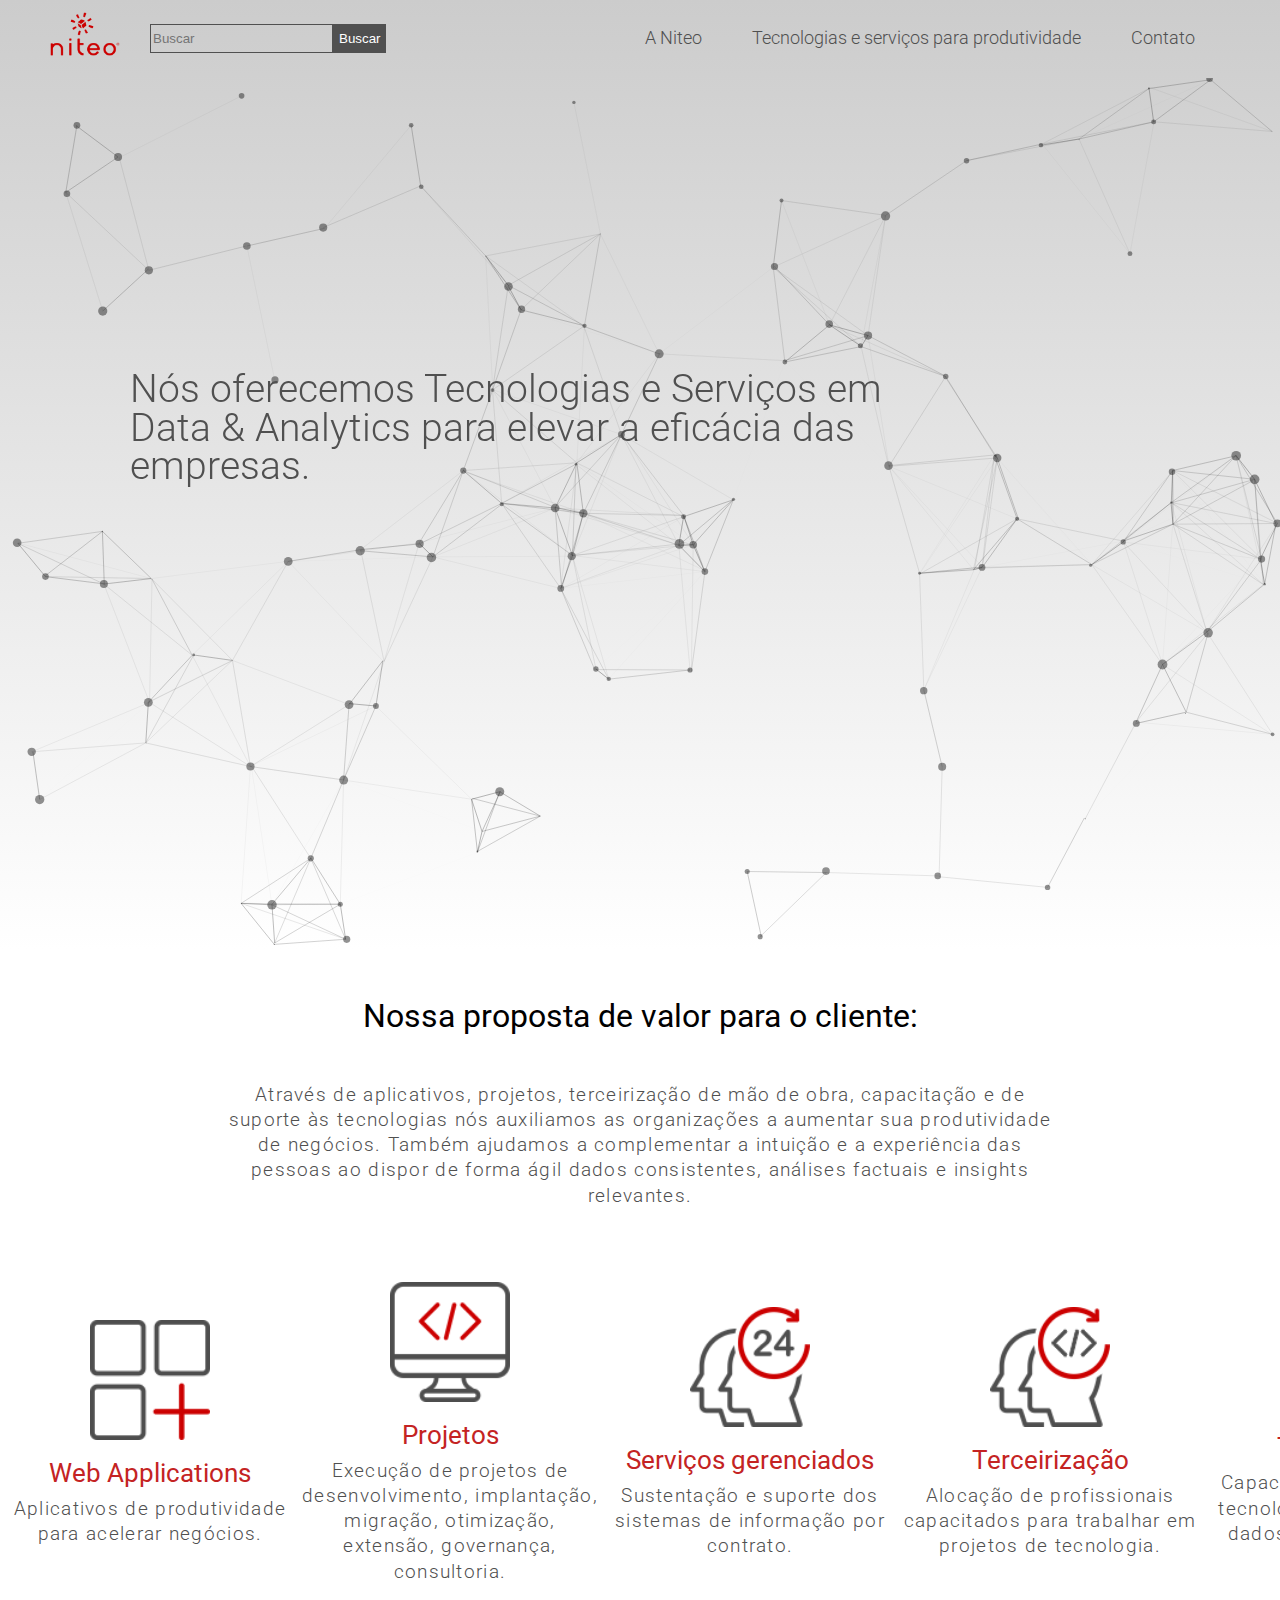
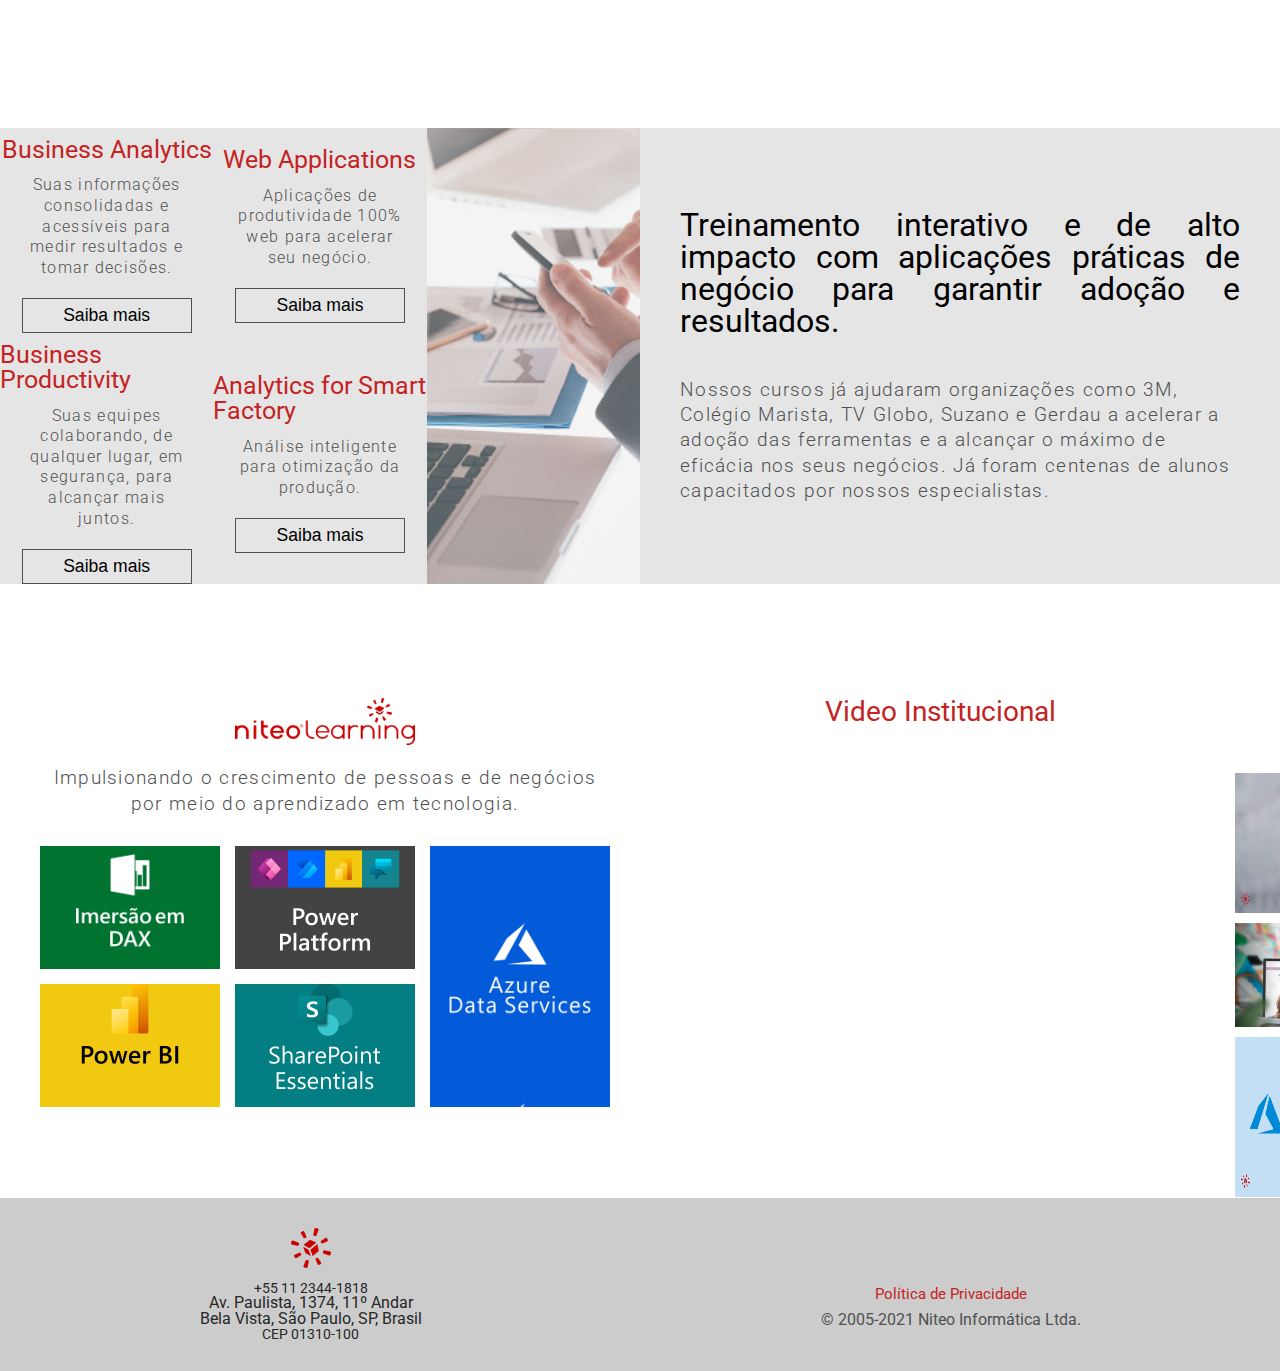
<file: Niteo-20210430T142910Z-001/Niteo/index.html>
<!DOCTYPE html>
<html lang="en">

<head>
  <meta charset="UTF-8">
  <meta http-equiv="X-UA-Compatible" content="IE=edge">
  <meta name="viewport" content="width=device-width, initial-scale=1.0">
  <title>Niteo | Data & Analytics for Business Productivity</title>
  <link rel="stylesheet" href="https://use.fontawesome.com/releases/v5.15.2/css/all.css" integrity="sha384-vSIIfh2YWi9wW0r9iZe7RJPrKwp6bG+s9QZMoITbCckVJqGCCRhc+ccxNcdpHuYu" crossorigin="anonymous">
  <link rel="stylesheet" href="./css/02_reset.css">
  <link rel="stylesheet" href="./css/style.css">
  <!-- Equipe: Aline Martins, Diego Baena Fronteira-->
</head>

<body>
  <!-- Header -->

  <header id="header">
    <nav class="nav_menu">
      <div class="search">
        <a href="./index.html"><img src="./img/niteo-logo-70.png" alt="Niteo"></a>
        <input type="text" placeholder="Buscar">
        <button>Buscar</button>
      </div>
      <ul>
        <li><a href="./niteo.html">A Niteo</a></li>
        <li><a href="./servicos.html">Tecnologias e serviços para produtividade</a></li>
        <li><a href="./contato.html">Contato</a></li>
      </ul>
    </nav>

    <div class="call">
      <h1>Nós oferecemos Tecnologias e Serviços em Data & Analytics para elevar a eficácia das empresas.</h1>
    </div>
  </header>

  <!-- Proposta -->

  <section class="proposta">
    <h1>Nossa proposta de valor para o cliente:</h1>
    <p>Através de aplicativos, projetos, terceirização de mão de obra, capacitação e de suporte às tecnologias nós auxiliamos as organizações a aumentar sua produtividade de negócios. Também ajudamos a complementar a intuição e a experiência das pessoas ao dispor de forma ágil dados consistentes, análises factuais e insights relevantes.</p>

    <div class="box">
      <div class="box-content">
        <img src="./img/icons/icon-apps.png" alt="Web Apps">
        <h3>Web Applications</h3>
        <p>Aplicativos de produtividade para acelerar negócios.</p>
      </div>
      <div class="box-content">
        <img src="./img/icons/icon-desenvolvimento.png" alt="Develop">
        <h3>Projetos</h3>
        <p>Execução de projetos de desenvolvimento, implantação, migração, otimização, extensão, governança, consultoria.</p>
      </div>
      <div class="box-content">
        <img src="./img/icons/icon-suporte.png" alt="Suporte">
        <h3>Serviços gerenciados</h3>
        <p>Sustentação e suporte dos sistemas de informação por contrato.</p>
      </div>
      <div class="box-content">
        <img src="./img/icons/icon-alocacao.png" alt="Alocação">
        <h3>Terceirização</h3>
        <p>Alocação de profissionais capacitados para trabalhar em projetos de tecnologia.</p>
      </div>
      <div class="box-content">
        <img src="./img/icons/icon-cursos.png" alt="Treinamento">
        <h3>Treinamento</h3>
        <p>Capacitação nas principais tecnologias para análise de dados e produtividade de negócios.</p>
      </div>
    </div>
  </section>

  <!-- Cursos -->

  <section class="cursos">
    <div class="coluna curso1">
      <div class="col col1">
        <h2>Business
          Analytics</h2>
        <p>Suas informações consolidadas e acessíveis para medir resultados e tomar decisões.</p>
        <button class="btn">Saiba mais</button>
      </div>
      <div class="col col2">
        <h2>Business
          Productivity</h2>
        <p>Suas equipes colaborando, de qualquer lugar, em segurança, para alcançar mais juntos.</p>
        <button class="btn">Saiba mais</button>
      </div>
      <div class="col col3">

      </div>
      <div class="col col4">
        <h2>Web Applications</h2>
        <p>Aplicações de produtividade 100% web para acelerar seu negócio.</p>
        <button class="btn">Saiba mais</button>
      </div>
      <div class="col col5">
        <h2>Analytics for Smart Factory</h2>
        <p>Análise inteligente
          para otimização da produção.</p>
        <button class="btn">Saiba mais</button>
      </div>
    </div>
    <div class="coluna curso2">
      <h1>Treinamento interativo e de alto impacto com aplicações práticas de negócio para garantir adoção e resultados.</h1>
      <p>Nossos cursos já ajudaram organizações como 3M, Colégio Marista, TV Globo, Suzano e Gerdau a acelerar a adoção das ferramentas e a alcançar o máximo de eficácia nos seus negócios. Já foram centenas de alunos capacitados por nossos especialistas.</p>

    </div>
  </section>

  <!-- Mídia -->

  <section class="midia">
    <div class="about">
      <img src="./img/niteo-learning-logo.png" alt="">
      <p>Impulsionando o crescimento de pessoas e de negócios por meio do aprendizado em tecnologia.</p>
      <div class="learning">
        <div class="stretch learnin1"></div>
        <div class="stretch learnin2"></div>
        <div class="stretch learnin3"></div>
        <div class="stretch learnin4"></div>
        <div class="stretch learnin5"></div>
      </div>

    </div>
    <div class="video">
      <h2>Video Institucional</h2>
      <iframe width="500" height="345" src="https://www.youtube.com/embed/HwzgeAfBTok" frameborder="0" allow="accelerometer; autoplay; clipboard-write; encrypted-media; gyroscope; picture-in-picture" allowfullscreen></iframe>
    </div>
    <div class="blog">
      <div>
        <h2>Blog Niteo</h2>
      </div>
      <div class="post1">
        <img src="./img/icons/conheca-o-microsoft-viva-600x314.jpg" alt="Conheça">
        <h3>Conheça o Microsoft Viva – a primeira EXP para o mundo digital</h3>
      </div>
      <div class="post2">
        <img src="./img/icons/niteo-learning-600x314.jpg" alt="Niteo">
        <h3>
          A nova escola de tecnologia: Niteo Learning
        </h3>
      </div>
      <div class="post3">
        <img src="./img/icons/microsoft-azure-purview-600x314.png" alt="Azure">
        <h3>Microsoft lança Azure Purview, seu novo serviço de governança de dados</h3>
      </div>
    </div>
  </section>

  <!-- Footer -->
  <footer>
    <div class="endereco">
      <img src="./img/niteo-icon-40.png" alt="">
      <p>+55 11 2344-1818</p>
      <address>Av. Paulista, 1374, 11º Andar</address>
      <address>Bela Vista, São Paulo, SP, Brasil</address>
      <p>CEP 01310-100</p>
    </div>
    <div class="midiafoot">
      <i class="fab fa-whatsapp"></i>
      <i class="fab fa-facebook"></i>
      <i class="fab fa-linkedin"></i>
      <i class="fab fa-youtube"></i>

      <h4>
        Política de Privacidade
      </h4>
      <p>
        © 2005-2021 Niteo Informática Ltda.
      </p>
    </div>
  </footer>

  <!-- Arrow Absolute -->

  <div class="arrow">
    <a href="#header">
      <i class="fas fa-arrow-circle-up"></i>
    </a>
  </div>

  <!-- Particles JS -->

  <script type="text/javascript" src="./particles.js"></script>
  <script type="text/javascript" src="./app.js"></script>
</body>

<!-- Equipe: Gabriela Padilha Calhau, Rosalyne Duarte-->

</html>
</file>
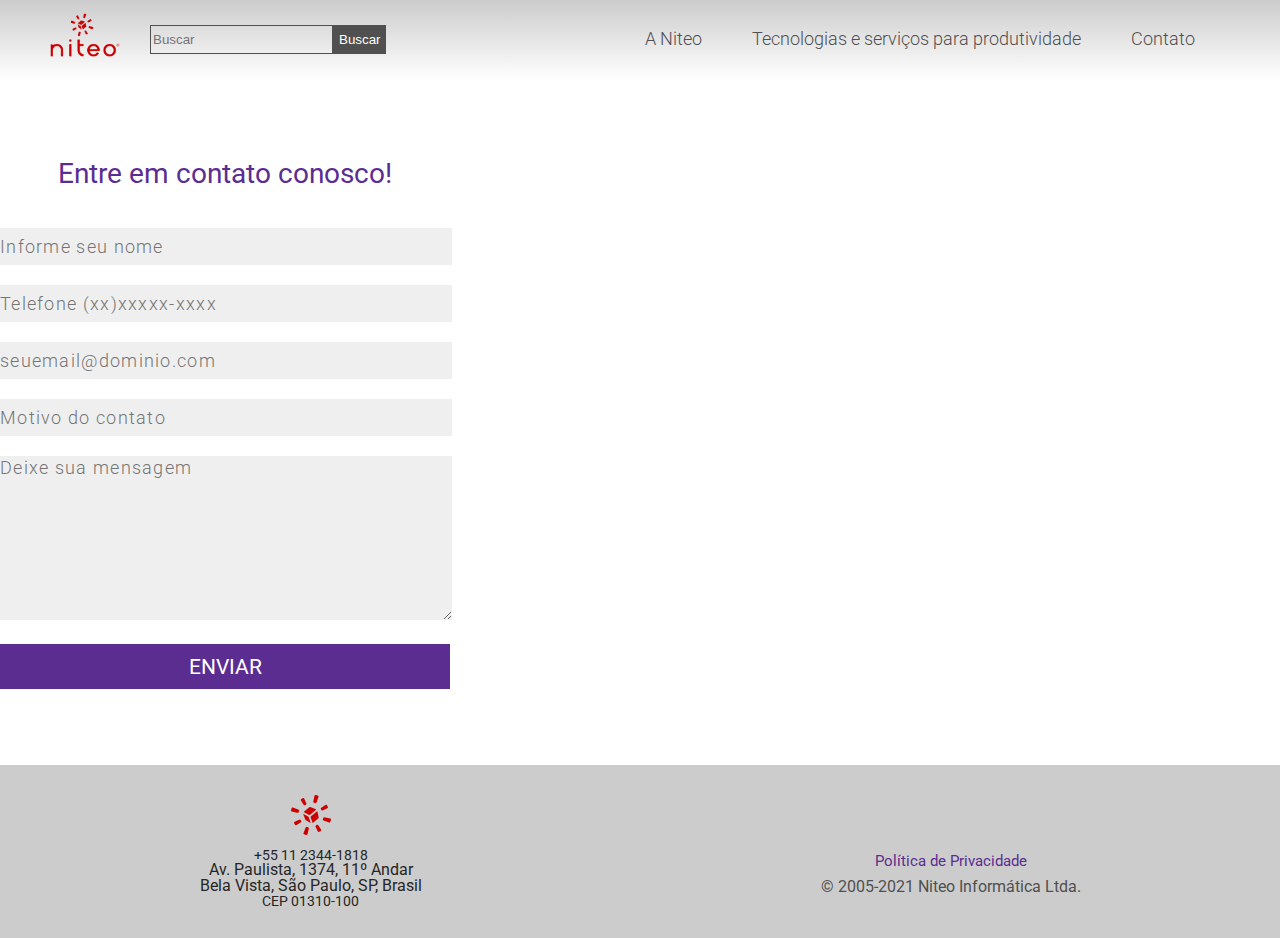
<file: Niteo-20210430T142910Z-001/Niteo/contato.html>
<!DOCTYPE html>
<html lang="en">

<head>
  <meta charset="UTF-8">
  <meta http-equiv="X-UA-Compatible" content="IE=edge">
  <meta name="viewport" content="width=device-width, initial-scale=1.0">
  <title>Niteo | Contato</title>
  <link rel="stylesheet" href="https://use.fontawesome.com/releases/v5.15.2/css/all.css" integrity="sha384-vSIIfh2YWi9wW0r9iZe7RJPrKwp6bG+s9QZMoITbCckVJqGCCRhc+ccxNcdpHuYu" crossorigin="anonymous">
  <link rel="stylesheet" href="./css/02_reset.css">
  <link rel="stylesheet" href="./css/style.css">
  <link rel="stylesheet" href="./css/contato.css">

  <!-- Equipe: Aline Martins, Diego Baena Fronteira-->
</head>

<body>
  <!-- Header -->

  <header id="header">
    <nav class="nav_menu">
      <div class="search">
        <a href="./index.html"><img src="./img/niteo-logo-70.png" alt="Niteo"></a>
        <input type="text" placeholder="Buscar">
        <button>Buscar</button>
      </div>
      <ul>
        <li><a href="./niteo.html">A Niteo</a></li>
        <li><a href="./servicos.html">Tecnologias e serviços para produtividade</a></li>
        <li><a href="./contato.html">Contato</a></li>
      </ul>
    </nav>
  </header>
  <!-- Contato -->

  <main class="contato">

    <div class="form">
      <h2>Entre em contato conosco!</h2>
      <form action="#" method="POST">
        <div>
          <input class="inputSize" type="text" placeholder="Informe seu nome">
        </div>
        <div>
          <input type="tel" pattern="^\d{(2)}\d{5}-\d{4}$" id="telefone" placeholder="Telefone (xx)xxxxx-xxxx">
        </div>
        <div>
          <input class="inputSize" type="email" id="email" placeholder="seuemail@dominio.com">
        </div>
        <div>
          <input list="motivo" placeholder="Motivo do contato">
          <datalist id="motivo">
            <option value="Informações sobre cursos">
            <option value="Dúvidas sobre Parcerias">
            <option value="Trabalhe conosco">
            <option value="Produtos">
            <option value="Sobre Business Data">
            <option value="Outros">
          </datalist>
        </div>
        <div>
          <textarea placeholder="Deixe sua mensagem"></textarea>
        </div>
      </form>
      <button class="btn">Enviar</button>
    </div>

    <div class="mapa">
      <iframe src="https://www.google.com/maps/embed?pb=!1m18!1m12!1m3!1d3657.1534694584357!2d-46.656616685022215!3d-23.562930984682083!2m3!1f0!2f0!3f0!3m2!1i1024!2i768!4f13.1!3m3!1m2!1s0x94ce59c8e70065e9%3A0x3212f92921c32582!2sAv.%20Paulista%2C%201374!5e0!3m2!1spt-BR!2sbr!4v1614271859436!5m2!1spt-BR!2sbr" width="572" height="520" style="border:0;" allowfullscreen="" loading="lazy"></iframe>
    </div>
  </main>

  <!-- Footer -->
  <footer>
    <div class="endereco">
      <img src="./img/niteo-icon-40.png" alt="">
      <p>+55 11 2344-1818</p>
      <address>Av. Paulista, 1374, 11º Andar</address>
      <address>Bela Vista, São Paulo, SP, Brasil</address>
      <p>CEP 01310-100</p>
    </div>
    <div class="midiafoot">
      <i class="fab fa-whatsapp"></i>
      <i class="fab fa-facebook"></i>
      <i class="fab fa-linkedin"></i>
      <i class="fab fa-youtube"></i>

      <h4>
        Política de Privacidade
      </h4>
      <p>
        © 2005-2021 Niteo Informática Ltda.
      </p>
    </div>
  </footer>

</body>

<!-- Equipe: Gabriela Padilha Calhau, Rosalyne Duarte-->

</html>
</file>
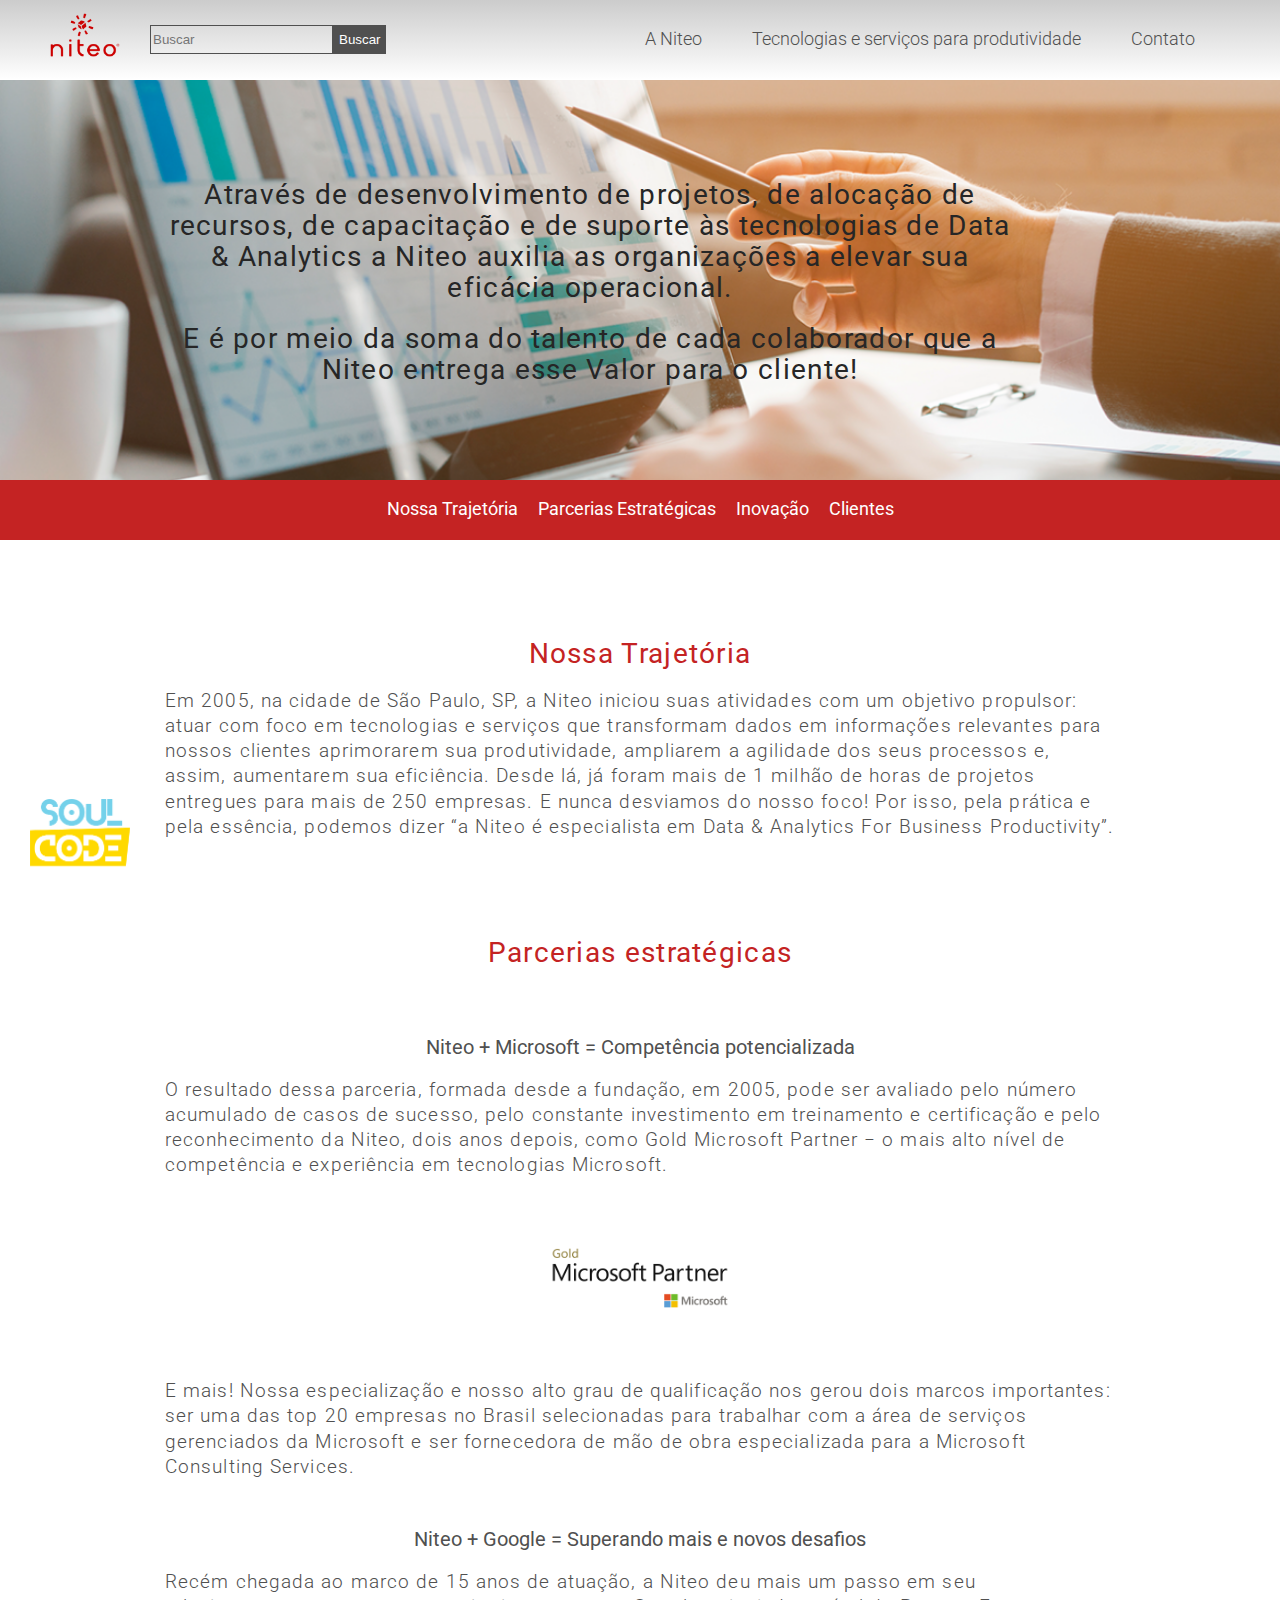
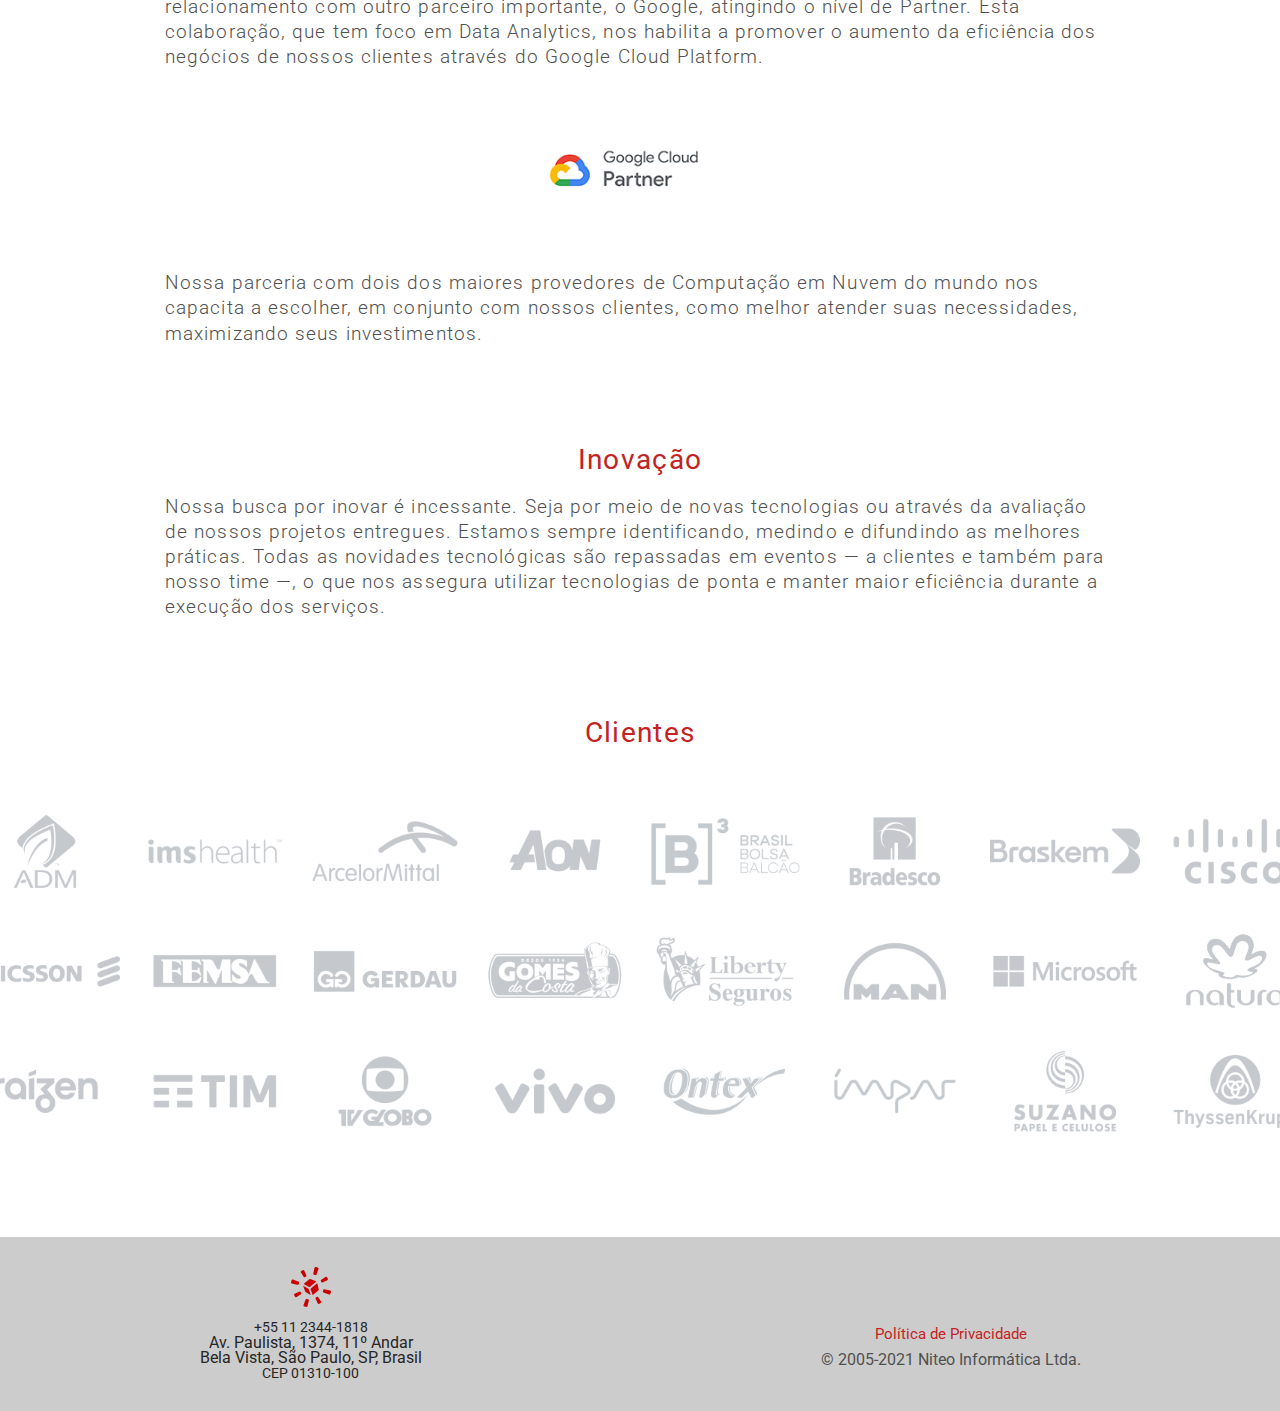
<file: Niteo-20210430T142910Z-001/Niteo/niteo.html>
<!DOCTYPE html>
<html lang="en">

<head>
  <meta charset="UTF-8">
  <meta http-equiv="X-UA-Compatible" content="IE=edge">
  <meta name="viewport" content="width=device-width, initial-scale=1.0">
  <title>Niteo | Quem Somos</title>
  <link rel="stylesheet" href="https://use.fontawesome.com/releases/v5.15.2/css/all.css" integrity="sha384-vSIIfh2YWi9wW0r9iZe7RJPrKwp6bG+s9QZMoITbCckVJqGCCRhc+ccxNcdpHuYu" crossorigin="anonymous">
  <link rel="stylesheet" href="./css/02_reset.css">
  <link rel="stylesheet" href="./css/style.css">
  <link rel="stylesheet" href="./css/niteo.css">
  <!-- Equipe: Aline Martins, Diego Baena Fronteira-->
</head>

<body>
  <!-- Header -->

  <header id="header">
    <nav class="nav_menu">
      <div class="search">
        <a href="./index.html"><img src="./img/niteo-logo-70.png" alt="Niteo"></a>
        <input type="text" placeholder="Buscar">
        <button>Buscar</button>
      </div>
      <ul>
        <li><a href="./niteo.html">A Niteo</a></li>
        <li><a href="./servicos.html">Tecnologias e serviços para produtividade</a></li>
        <li><a href="./contato.html">Contato</a></li>
      </ul>
    </nav>
  </header>
  <!-- Sobre -->

  <main class="top">
    <div class="dash">
      <p>
        Através de desenvolvimento de projetos, de alocação de recursos, de capacitação e de suporte às tecnologias de Data & Analytics a Niteo auxilia as organizações a elevar sua eficácia operacional.
      </p>
      <p>E é por meio da soma do talento de cada colaborador que a Niteo entrega esse Valor para o cliente!</p>
    </div>
  </main>

  <!-- Quebra -->

  <div class="quebra">
    <ul>
      <li><a href="#trajetoria">Nossa Trajetória</a></li>
      <li><a href="#parcerias">Parcerias Estratégicas</a></li>
      <li><a href="#inovacao">Inovação</a></li>
      <li><a href="#clientes">Clientes</a></li>
    </ul>
  </div>

  <section id="trajetoria">
    <h2>Nossa Trajetória</h2>
    <p>Em 2005, na cidade de São Paulo, SP, a Niteo iniciou suas atividades com um objetivo propulsor: atuar com foco em tecnologias e serviços que transformam dados em informações relevantes para nossos clientes aprimorarem sua produtividade, ampliarem a agilidade dos seus processos e, assim, aumentarem sua eficiência. Desde lá, já foram mais de 1 milhão de horas de projetos entregues para mais de 250 empresas. E nunca desviamos do nosso foco! Por isso, pela prática e pela essência, podemos dizer “a Niteo é especialista em Data & Analytics For Business Productivity”.</p>

    <a href="#parcerias"><i class="fas fa-chevron-down"></i></a>
  </section>

  <section id="parcerias">
    <h2>Parcerias estratégicas</h2>
    <h3>Niteo + Microsoft = Competência potencializada</h3>
    <p>O resultado dessa parceria, formada desde a fundação, em 2005, pode ser avaliado pelo número acumulado de casos de sucesso, pelo constante investimento em treinamento e certificação e pelo reconhecimento da Niteo, dois anos depois, como Gold Microsoft Partner − o mais alto nível de competência e experiência em tecnologias Microsoft.</p>
    <img src="./img/icons/001.png" alt="Microsoft">
    <p>E mais! Nossa especialização e nosso alto grau de qualificação nos gerou dois marcos importantes: ser uma das top 20 empresas no Brasil selecionadas para trabalhar com a área de serviços gerenciados da Microsoft e ser fornecedora de mão de obra especializada para a Microsoft Consulting Services.
    </p>
    <h3>Niteo + Google = Superando mais e novos desafios</h3>
    <p>Recém chegada ao marco de 15 anos de atuação, a Niteo deu mais um passo em seu relacionamento com outro parceiro importante, o Google, atingindo o nível de Partner. Esta colaboração, que tem foco em Data Analytics, nos habilita a promover o aumento da eficiência dos negócios de nossos clientes através do Google Cloud Platform.</p>
    <img src="./img/icons/002.png" alt="Google">
    <p>Nossa parceria com dois dos maiores provedores de Computação em Nuvem do mundo nos capacita a escolher, em conjunto com nossos clientes, como melhor atender suas necessidades, maximizando seus investimentos.</p>

    <a href="#inovacao"><i class="fas fa-chevron-down"></i></a>
  </section>

  <!-- Inovação -->

  <section id="inovacao">
    <h2>Inovação</h2>
    <p>Nossa busca por inovar é incessante. Seja por meio de novas tecnologias ou através da avaliação de nossos projetos entregues. Estamos sempre identificando, medindo e difundindo as melhores práticas. Todas as novidades tecnológicas são repassadas em eventos — a clientes e também para nosso time —, o que nos assegura utilizar tecnologias de ponta e manter maior eficiência durante a execução dos serviços.</p>

    <a href="#clientes"><i class="fas fa-chevron-down"></i></a>
  </section>

  <section id="clientes">
    <h2>Clientes</h2>
    <div class="gridClientes">
      <div class="clientes clientes1"></div>
      <div class="clientes clientes2"></div>
      <div class="clientes clientes3"></div>
      <div class="clientes clientes4"></div>
      <div class="clientes clientes5"></div>
      <div class="clientes clientes6"></div>
      <div class="clientes clientes7"></div>
      <div class="clientes clientes8"></div>
      <div class="clientes clientes9"></div>
      <div class="clientes clientes10"></div>
      <div class="clientes clientes11"></div>
      <div class="clientes clientes12"></div>
      <div class="clientes clientes13"></div>
      <div class="clientes clientes14"></div>
      <div class="clientes clientes15"></div>
      <div class="clientes clientes16"></div>
      <div class="clientes clientes17"></div>
      <div class="clientes clientes18"></div>
      <div class="clientes clientes19"></div>
      <div class="clientes clientes20"></div>
      <div class="clientes clientes21"></div>
      <div class="clientes clientes22"></div>
      <div class="clientes clientes23"></div>
      <div class="clientes clientes24"></div>
    </div>

  </section>


  <!-- Footer -->
  <footer>
    <div class="endereco">
      <img src="./img/niteo-icon-40.png" alt="">
      <p>+55 11 2344-1818</p>
      <address>Av. Paulista, 1374, 11º Andar</address>
      <address>Bela Vista, São Paulo, SP, Brasil</address>
      <p>CEP 01310-100</p>
    </div>
    <div class="midiafoot">
      <i class="fab fa-whatsapp"></i>
      <i class="fab fa-facebook"></i>
      <i class="fab fa-linkedin"></i>
      <i class="fab fa-youtube"></i>

      <h4>
        Política de Privacidade
      </h4>
      <p>
        © 2005-2021 Niteo Informática Ltda.
      </p>
    </div>
  </footer>

  <div class="soulcode">
    <a href="https://soulcodeacademy.org/" target="_blank"><img src="./img/soulcode.png" alt="SoulCode"></a>
  </div>
</body>

<!-- Equipe: Gabriela Padilha Calhau, Rosalyne Duarte-->

</html>
</file>
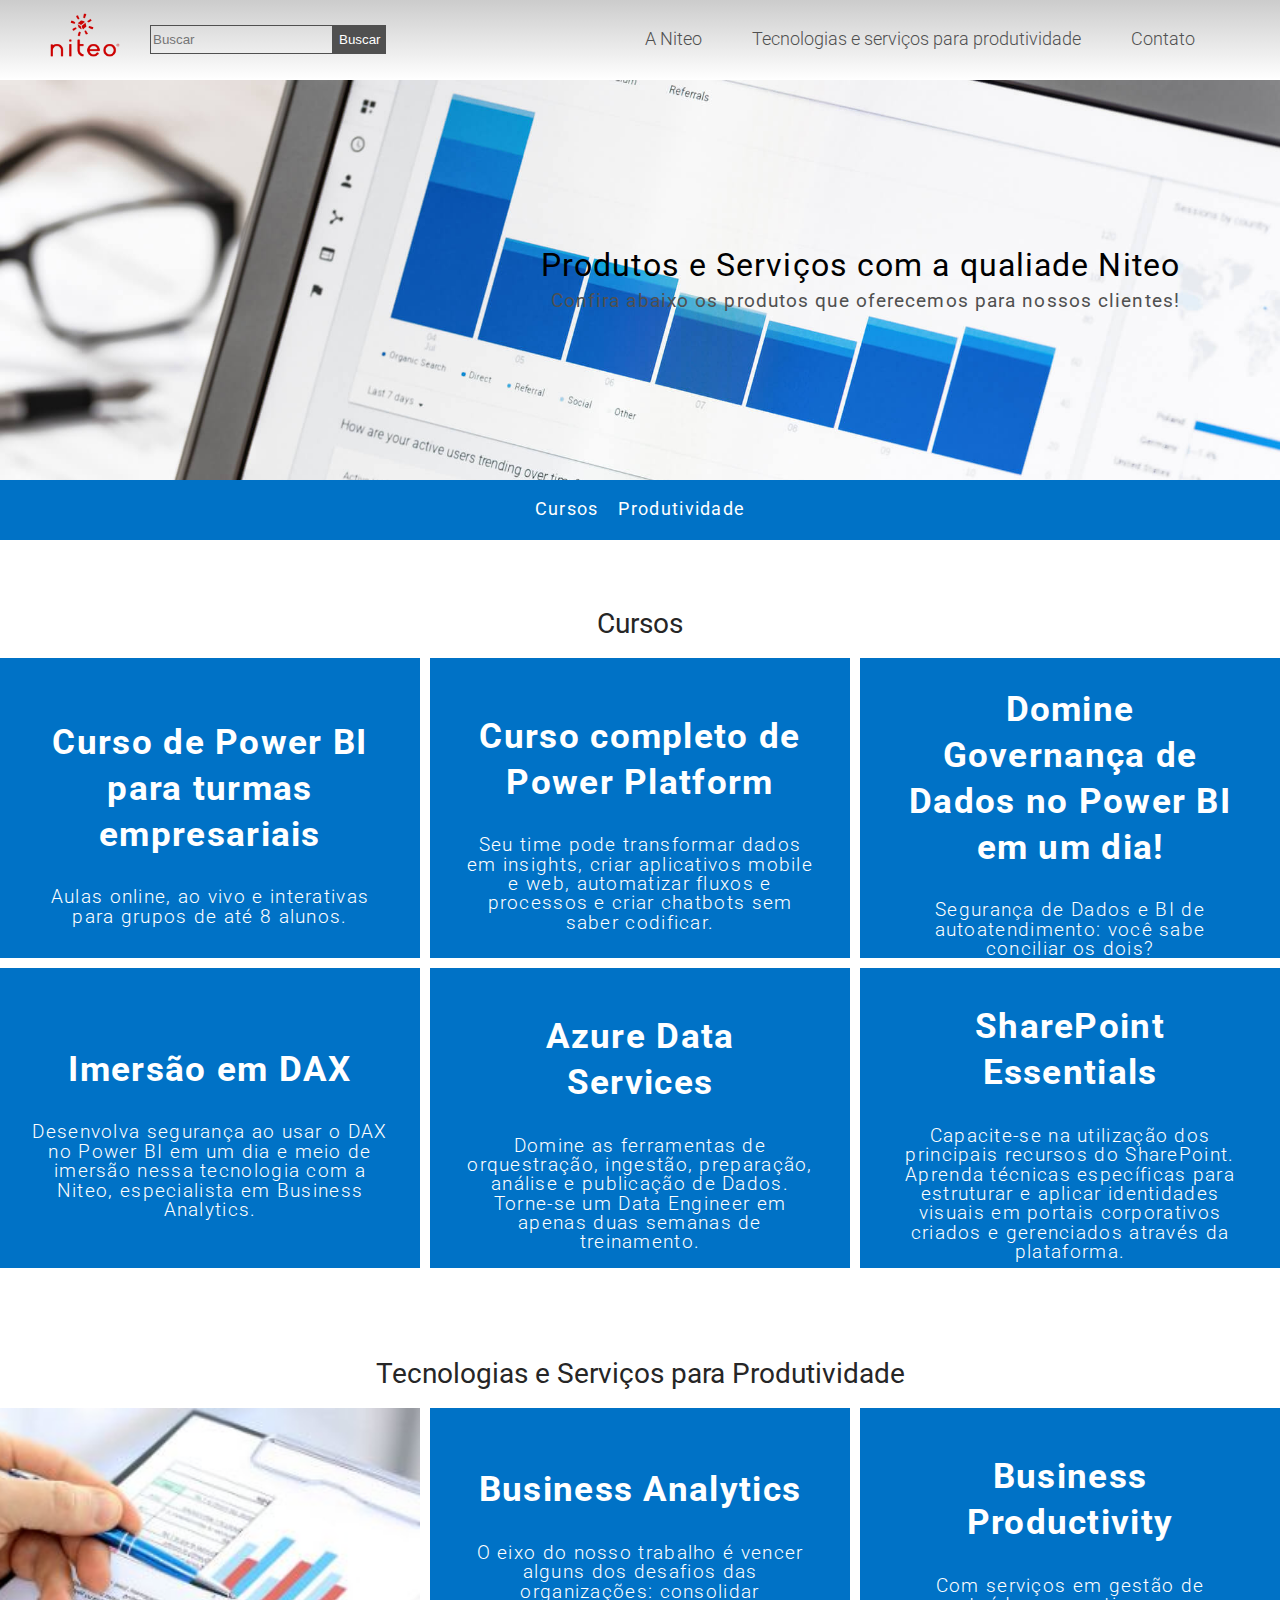
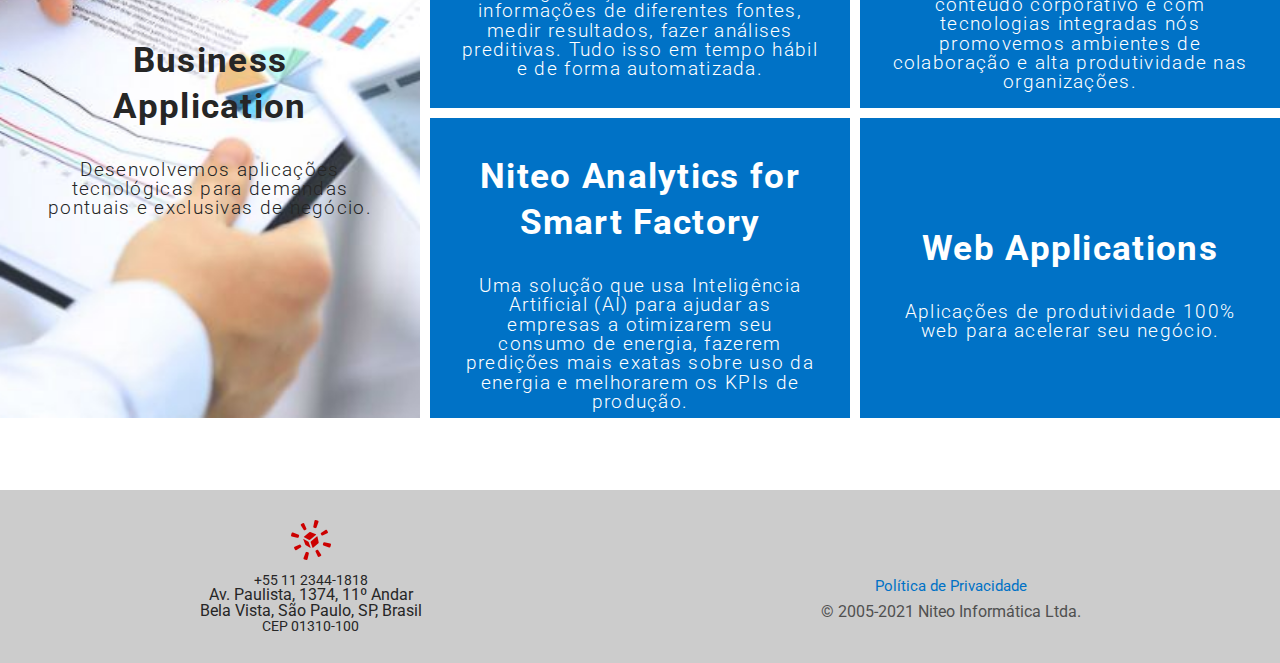
<file: Niteo-20210430T142910Z-001/Niteo/servicos.html>
<!DOCTYPE html>
<html lang="en">

<head>
  <meta charset="UTF-8">
  <meta http-equiv="X-UA-Compatible" content="IE=edge">
  <meta name="viewport" content="width=device-width, initial-scale=1.0">
  <title>Niteo | Contato</title>
  <link rel="stylesheet" href="https://use.fontawesome.com/releases/v5.15.2/css/all.css" integrity="sha384-vSIIfh2YWi9wW0r9iZe7RJPrKwp6bG+s9QZMoITbCckVJqGCCRhc+ccxNcdpHuYu" crossorigin="anonymous">
  <link rel="stylesheet" href="./css/02_reset.css">
  <link rel="stylesheet" href="./css/style.css">
  <link rel="stylesheet" href="./css/servicos.css">

  <!-- Equipe: Aline Martins, Diego Baena Fronteira-->
</head>

<body>
  <!-- Header -->

  <header id="header">
    <nav class="nav_menu">
      <div class="search">
        <a href="./index.html"><img src="./img/niteo-logo-70.png" alt="Niteo"></a>
        <input type="text" placeholder="Buscar">
        <button>Buscar</button>
      </div>
      <ul>
        <li><a href="./niteo.html">A Niteo</a></li>
        <li><a href="./servicos.html">Tecnologias e serviços para produtividade</a></li>
        <li><a href="./contato.html">Contato</a></li>
      </ul>
    </nav>
  </header>
  <!-- Serviços -->
  <div class="top">

    <h1>Produtos e Serviços com a qualiade Niteo</h1>
    <p>Confira abaixo os produtos que oferecemos para nossos clientes!</p>
  </div>

  <div class="quebra">
    <ul>
      <li><a href="#cursos">Cursos</a></li>
      <li><a href="#produtividade">Produtividade</a></li>
    </ul>
  </div>

  <!-- Cursos -->
  <main id="servicos" class="servicos">
    <h2>Cursos</h2>
    <div class="gridCursos">
      <div class="spanecurso curso1">
        <h1>Curso de Power BI
          para turmas empresariais</h1>
        <h4>Aulas online, ao vivo e interativas para grupos de até 8 alunos.</h4>
      </div>
      <div class="spanecurso curso02">
        <h1>Curso completo
          de Power Platform</h1>
        <h4>Seu time pode transformar dados em insights, criar aplicativos mobile e web, automatizar fluxos e processos e criar chatbots sem saber codificar.</h4>
      </div>
      <div class="spanecurso curso3">
        <h1>Domine Governança de Dados no Power BI em um dia!</h1>
        <h4>Segurança de Dados e BI de autoatendimento: você sabe conciliar os dois?</h4>
      </div>
      <div class="spanecurso curso4">
        <h1>Imersão em DAX</h1>
        <h4>Desenvolva segurança ao usar o DAX no Power BI em um dia e meio de imersão nessa tecnologia com a Niteo, especialista em Business Analytics.</h4>
      </div>
      <div class="spanecurso curso5">
        <h1>Azure Data Services</h1>
        <h4>Domine as ferramentas de orquestração, ingestão, preparação, análise e publicação de Dados. Torne-se um Data Engineer em apenas duas semanas de treinamento.</h4>
      </div>
      <div class="spanecurso curso6">
        <h1>SharePoint Essentials</h1>
        <h4>Capacite-se na utilização dos principais recursos do SharePoint. Aprenda técnicas específicas para estruturar e aplicar identidades visuais em portais corporativos criados e gerenciados através da plataforma.</h4>
      </div>
    </div>
  </main>


  <!-- Produtividade -->

  <section id="produtividade">
    <h2>Tecnologias e Serviços para Produtividade</h2>
    <div class="gridProdut">
      <div class="prod prod1">
        <h1>Business Analytics</h1>
        <h4>O eixo do nosso trabalho é vencer alguns dos desafios das organizações: consolidar informações de diferentes fontes, medir resultados, fazer análises preditivas. Tudo isso em tempo hábil e de forma automatizada.</h4>
      </div>
      <div class="prod prod2">
        <h1>Business Productivity</h1>
        <h4>Com serviços em gestão de conteúdo corporativo e com tecnologias integradas nós promovemos ambientes de colaboração e alta produtividade nas organizações.</h4>
      </div>
      <div class="prod prod3">
        <h1>Business Application</h1>
        <h4>Desenvolvemos aplicações tecnológicas para demandas pontuais e exclusivas de negócio.</h4>
      </div>
      <div class="prod prod4">
        <h1>Niteo Analytics for Smart Factory</h1>
        <h4>Uma solução que usa Inteligência Artificial (AI) para ajudar as empresas a otimizarem seu consumo de energia, fazerem predições mais exatas sobre uso da energia e melhorarem os KPIs de produção.</h4>
      </div>
      <div class="prod prod5">
        <h1>Web Applications</h1>
        <h4>Aplicações de produtividade 100% web para acelerar seu negócio.</h4>
      </div>
    </div>
  </section>
  <!-- Footer -->
  <footer>
    <div class="endereco">
      <img src="./img/niteo-icon-40.png" alt="">
      <p>+55 11 2344-1818</p>
      <address>Av. Paulista, 1374, 11º Andar</address>
      <address>Bela Vista, São Paulo, SP, Brasil</address>
      <p>CEP 01310-100</p>
    </div>
    <div class="midiafoot">
      <i class="fab fa-whatsapp"></i>
      <i class="fab fa-facebook"></i>
      <i class="fab fa-linkedin"></i>
      <i class="fab fa-youtube"></i>

      <h4>
        Política de Privacidade
      </h4>
      <p>
        © 2005-2021 Niteo Informática Ltda.
      </p>
    </div>
  </footer>

</body>

<!-- Equipe: Gabriela Padilha Calhau, Rosalyne Duarte-->

</html>
</file>
<file: Niteo-20210430T142910Z-001/Niteo/css/style.css>
@import url('https://fonts.googleapis.com/css2?family=Roboto:wght@100;300;400;700&display=swap');

/* Global */
body {
  background: #fff;
  font-size: 1.1em;
  font-family: 'Roboto', sans-serif;
}
h1 {
  font-size: 32px;
  font-weight: 400;
}
h2 {
  font-size: 28px;
  font-weight: 400;
  color: #c42323;
}
h3 {
  font-size: 20px;
  font-weight: 400;
  color: #c42323;
}
h4 {
  font-size: 0.85em;
  color: #c42323;
}
p {
  font-size: 1.1em;
  color: #505050;
}
/* Header */
#header {
  width: 100%;
  height: 950px;
  background: linear-gradient(to top, #fff, #ccc);
  display: flex;
  flex-direction: column;
}
.call {
  position: absolute;
  width: 800px;
  margin-top: 370px;
  margin-left: 130px;
}
.call h1 {
  font-size: 2.2em;
  color: #505050;
  font-weight: 300;
}
/* Menu */

.search {
  margin-left: 50px;
  display: flex;
  align-items: center;
}
.search input {
  height: 25px;
  background: transparent;
  border: 1px solid #505050;
}
.search button {
  height: 29px;
  border: none;
  background: #505050;
  color: white;
  transition: 0.4s;
}
.search button:hover {
  background: #fff;
  color: #c42323;
}
.nav_menu {
  display: flex;
  justify-content: space-between;
  align-items: center;
  width: 100%;
  height: 85px;
}
.nav_menu ul {
  display: flex;
  margin-right: 60px;
  align-items: center;
  justify-content: space-between;
}

.nav_menu ul li a {
  text-decoration: none;
  padding: 5px 25px;
  font-weight: 300;
  color: #505050;
  transition: 0.4s;
}
.nav_menu ul li a:hover {
  color: #c42323;
}
.search img {
  width: 70px;
  margin-top: -7px;
  margin-right: 30px;
}

/* Proposta */
.proposta {
  width: 100%;
  height: auto;
  display: flex;
  flex-direction: column;
}
.proposta h1 {
  margin: 50px auto;
}
.proposta p {
  width: 65%;
  font-weight: 300;
  letter-spacing: 1.3px;
  line-height: 1.3;

  text-align: center;
  margin: 0 auto;
}
.box {
  width: 100%;
  height: 350px;
  display: flex;
  color: white;
  justify-content: space-around;
  align-items: start;
  margin-top: 50px;
}
.box-content {
  width: 320px;
  height: 350px;
  display: flex;
  flex-direction: column;
  justify-content: center;
  align-items: center;
}
.box-content img {
  width: 120px;
  margin-bottom: 20px;
}

.box-content h3 {
  font-size: 26px;
  margin-bottom: 10px;
}

.box-content p {
  width: 300px;
  font-weight: 300;
  line-height: 1.3;
  letter-spacing: 1.3px;
}

/* Cursos */
.cursos {
  width: 100%;
  height: 400px;
  margin-top: 120px;
  display: grid;
  grid-template-columns: repeat(2, 1fr);
}

.coluna {
  display: flex;
  flex-direction: column;
  justify-content: center;
  align-items: center;
  background: rgba(0, 0, 0, 0.1);
}
.coluna h1 {
  text-align: justify;
  margin-bottom: 40px;
}
.curso1 {
  display: grid;
  grid-template-columns: repeat(3, 1fr);
}
.curso2 {
  padding: 40px;
}
.curso2 p {
  font-weight: 300;
  line-height: 1.3;
  letter-spacing: 1.3px;
}

.col {
  display: flex;
  flex-direction: column;
  justify-content: center;
  align-items: center;
}
.col h2 {
  font-size: 1.4em;
  margin: 10px 0 3px 0;
}
.col .btn {
  width: 170px;
  height: 35px;
  background: transparent;
  border: 1px solid #505050;
  cursor: pointer;
  font-size: 1em;
  margin-top: 10px;
  transition: 0.4s;
}
.col .btn:hover {
  border: 1px solid white;
  color: white;
}
.col p {
  font-size: 0.9em;
  width: 80%;
  text-align: center;
  margin: 10px 0;
  font-weight: 300;
  line-height: 1.3;
  letter-spacing: 1.3px;
}
.col1 {
  grid-column: 1 /2;
  height: 100%;
  transition: 0.4s;
}
.col1:hover {
  background: rgba(0, 0, 0, 0.2);
}
.col2 {
  grid-column: 1 / 2;
  height: 100%;
  background-size: cover;
  transition: 0.4s;
}
.col2:hover {
  background: rgba(0, 0, 0, 0.2);
}
.col3 {
  grid-column: 3 / 4;
  grid-row: 1 / 3;
  background: url('../img/03buysiness.jpg');
  background-size: cover;
  background-position: center;
  height: 100%;
  opacity: 0.7;
  transition: 0.4s;
}
.col3:hover {
  opacity: 1;
}
.col4 {
  grid-column: 2 / 3;
  grid-row: 1 / 2;
  height: 100%;
  transition: 0.4s;
}
.col4:hover {
  background: rgba(0, 0, 0, 0.2);
}
.col5 {
  grid-column: 2 / 3;
  grid-row: 2 / 3;
  height: 100%;
  transition: 0.4s;
}
.col5:hover {
  background: rgba(0, 0, 0, 0.2);
}
/* Mídia */
.midia {
  width: 100%;
  height: 500px;
  display: grid;
  grid-template-columns: repeat(3, 1fr);
  grid-template-rows: 400px;
  padding-top: 50px;
  margin-top: 120px;
}
.about {
  display: flex;
  flex-direction: column;
  padding: 0 40px;
}
.about img {
  width: 180px;
  height: auto;
  margin: 0 auto 20px;
}

.about p {
  text-align: center;
  margin-bottom: 30px;
  font-weight: 300;
  line-height: 1.3;
  letter-spacing: 1.3px;
}

.learning {
  display: grid;
  grid-template-columns: repeat(3, 180px);
  grid-template-rows: repeat(2, 123px);
  gap: 15px;
  justify-content: center;
}

.learnin1 {
  background: url('../img/icons/curso-dax-imersao.png');
  background-size: cover;
  background-position: center;
  transition: 0.4s;
}
.learnin2 {
  background: url('../img/icons/power-platform-curso.png');
  background-size: 200px;
  background-position: center;
  transition: 0.4s;
}
.learnin3 {
  background: url('../img/icons/curso-power-bi-1.png');
  background-size: 200px;
  background-position: center;
  transition: 0.4s;
}
.learnin4 {
  background: url('../img/icons/curso-share-point-essentials.png');
  background-size: 200px;
  background-position: center;
  transition: 0.4s;
}
.learnin5 {
  background: url('../img/icons/curso-azure-data-services.png');
  background-size: contain;
  background-position: center;
  grid-column: 3 / 4;
  grid-row: 1 / 3;
  transition: 0.4s;
}
.learnin1:hover,
.learnin2:hover,
.learnin3:hover,
.learnin4:hover,
.learnin5:hover {
  transform: translate(0, -10px);
  box-shadow: 5px 5px 10px rgba(0, 0, 0, 0.4);
}
.video {
  padding: 0 40px;
}
.video h2 {
  text-align: center;
  margin-bottom: 40px;
}

.blog {
  display: grid;
  grid-template-columns: 1fr;
  grid-template-rows: 70px 1fr 1fr 1fr;
  padding-right: 30px;
}
.blog h2 {
  text-align: center;
}
.blog h3 {
  cursor: pointer;
}
.blog h3:hover {
  text-decoration: underline;
  color: #505050;
}
.post1,
.post2,
.post3 {
  display: flex;
  padding: 5px;
}
.post1 img,
.post2 img,
.post3 img {
  width: 200px;
  height: auto;
  margin-right: 10px;
}
footer {
  width: 100%;
  background: #ccc;
  display: flex;
  align-items: center;
  justify-content: space-around;
  padding: 30px 0;
}
footer .endereco,
.endereco p {
  color: #262626;
  font-size: 0.9em;
  text-align: center;
}
.endereco img {
  margin-bottom: 10px;
}

footer .midiafoot {
  text-align: center;
}

footer .midiafoot .fab {
  font-size: 1.5em;
  padding: 10px;
  cursor: pointer;
  transition: 0.4s;
}

footer .midiafoot .fab:hover {
  color: #c42323;
}

footer .midiafoot h4 {
  margin: 20px 0 10px;
}

footer .midiafoot p {
  font-size: 0.9em;
}

.arrow {
  position: absolute;
  right: 20px;
  bottom: -1780px;
}
.arrow .fas {
  font-size: 1.8em;
  color: #505050;
}
</file>
<file: Niteo-20210430T142910Z-001/Niteo/css/contato.css>
/* ================================= */
/* ====== ESTILIZAÇÃO CONTATO ======= */
/* ================================ */

@import url('https://fonts.googleapis.com/css2?family=Roboto:wght@100;300;400;700&display=swap');

/* Global */
body {
  background: #fff;
  font-size: 1.1em;
  font-family: 'Roboto', sans-serif;
  width: 100%;
  height: 90vh;
}
h1 {
  font-size: 32px;
  font-weight: 400;
}
h2 {
  font-size: 28px;
  font-weight: 400;
  color: #c42323;
}
h3 {
  font-size: 20px;
  font-weight: 400;
  color: #c42323;
}
h4 {
  font-size: 0.85em;
  color: #c42323;
}
p {
  font-size: 1.1em;
  color: #505050;
}
/* Header */
#header {
  width: 100%;
  height: 80px;
  background: linear-gradient(to top, #fff, #ccc);
  display: flex;
  position: fixed;
  top: 0;
  z-index: 1;
}

/* Menu */

.search {
  margin-left: 50px;
  display: flex;
  align-items: center;
}
.search input {
  height: 25px;
  background: transparent;
  border: 1px solid #505050;
}
.search button {
  height: 29px;
  border: none;
  background: #505050;
  color: white;
  transition: 0.4s;
}
.search button:hover {
  background: #fff;
  color: #c42323;
}
.nav_menu {
  display: flex;
  justify-content: space-between;
  align-items: center;
  width: 100%;
  height: 85px;
}
.nav_menu ul {
  display: flex;
  margin-right: 60px;
  align-items: center;
  justify-content: space-between;
}

.nav_menu ul li a {
  text-decoration: none;
  padding: 5px 25px;
  font-weight: 300;
  color: #505050;
  transition: 0.4s;
}
.nav_menu ul li a:hover {
  color: #c42323;
}
.search img {
  width: 70px;
  margin-top: -7px;
  margin-right: 30px;
}

/* Contato */

.contato {
  position: relative;
  margin-top: 80px;
  display: grid;
  grid-template-columns: repeat(2, 800px);
  grid-template-rows: 685px;
  justify-content: center;
  gap: 30px;
  background: #fff;
}
.form {
  width: 100;
  height: 500px;
  display: flex;
  flex-direction: column;
  padding: 50px;
  margin: 0 auto;
}
.form h2 {
  text-align: center;
  margin: 30px;
  color: #5c2d91;
}
.form input,
.form textarea {
  width: 450px;
  height: 35px;
  margin: 10px;
  border: none;
  background: #efefef;
  font-weight: 300;
  font-size: 1em;
  font-family: 'Roboto', sans-serif;
  letter-spacing: 1.3px;
}
.form textarea {
  height: 160px;
}
.btn {
  width: 450px;
  padding: 10px 0;
  margin: 10px auto;
  font-size: 1.2em;
  font-family: 'Roboto', sans-serif;
  font-weight: 400;
  text-transform: uppercase;
  background: #5c2d91;
  border: none;
  color: #fff;
  transition: 0.4s;
}
.btn:hover {
  background: #ebebeb;
  color: #5c2d91;
  border: 1px solid #5c2d91;
}
.mapa {
  margin-top: 85px;
}
/* Footer */

footer {
  width: 100%;
  background: #ccc;
  display: flex;
  align-items: center;
  justify-content: space-around;
  padding: 30px 0;
}
footer .endereco,
.endereco p {
  color: #262626;
  font-size: 0.9em;
  text-align: center;
}
.endereco img {
  margin-bottom: 10px;
}

footer .midiafoot {
  text-align: center;
}

footer .midiafoot .fab {
  font-size: 1.5em;
  padding: 10px;
  cursor: pointer;
  transition: 0.4s;
}

footer .midiafoot .fab:hover {
  color: #5c2d91;
}

footer .midiafoot h4 {
  margin: 20px 0 10px;
  color: #5c2d91;
}

footer .midiafoot p {
  font-size: 0.9em;
}
</file>
<file: Niteo-20210430T142910Z-001/Niteo/css/niteo.css>
/* ================================= */
/* ====== ESTILIZAÇÃO NITEO ======= */
/* ================================ */

@import url('https://fonts.googleapis.com/css2?family=Roboto:wght@100;300;400;700&display=swap');

/* Global */
body {
  background: #fff;
  font-size: 1.1em;
  font-family: 'Roboto', sans-serif;
  width: 100%;
  height: 100vh;
}
h1 {
  font-size: 32px;
  font-weight: 400;
}
h2 {
  font-size: 28px;
  font-weight: 400;
  color: #c42323;
}
h3 {
  font-size: 20px;
  font-weight: 400;
  color: #c42323;
}
h4 {
  font-size: 0.85em;
  color: #c42323;
}
p {
  font-size: 1.1em;
  color: #505050;
}
/* Header */
#header {
  width: 100%;
  height: 80px;
  background: linear-gradient(to top, #fff, #ccc);
  display: flex;
  position: fixed;
  top: 0;
  z-index: 1;
}

/* Menu */

.search {
  margin-left: 50px;
  display: flex;
  align-items: center;
}
.search input {
  height: 25px;
  background: transparent;
  border: 1px solid #505050;
}
.search button {
  height: 29px;
  border: none;
  background: #505050;
  color: white;
  transition: 0.4s;
}
.search button:hover {
  background: #fff;
  color: #c42323;
}
.nav_menu {
  display: flex;
  justify-content: space-between;
  align-items: center;
  width: 100%;
  height: 85px;
}
.nav_menu ul {
  display: flex;
  margin-right: 60px;
  align-items: center;
  justify-content: space-between;
}

.nav_menu ul li a {
  text-decoration: none;
  padding: 5px 25px;
  font-weight: 300;
  color: #505050;
  transition: 0.4s;
}
.nav_menu ul li a:hover {
  color: #c42323;
}
.search img {
  width: 70px;
  margin-top: -7px;
  margin-right: 30px;
}

/* Sobre */

.top {
  width: 100%;
  height: 400px;
  background: url('../img/01business.png');
  background-size: cover;
  background-position: center;
  position: relative;
  margin-top: 80px;
  display: flex;
  justify-content: center;
}
.dash {
  display: block;
  width: 900px;
  position: relative;
  margin-right: 100px;
}
.dash p:first-child {
  text-align: center;
  margin-top: 100px;
  font-weight: 400;
  letter-spacing: 1.3px;
  line-height: 1.1;
}
.dash p {
  text-align: center;
  font-size: 1.6em;
  color: #262626;
  margin: 20px;
  font-weight: 400;
  letter-spacing: 1.3px;
  line-height: 1.1;
}
.quebra {
  width: 100%;
  height: 60px;
  background: #c42323;
  display: flex;
  justify-content: center;
}
.quebra ul {
  display: flex;
  align-items: center;
}
.quebra ul li {
  padding: 10px;
}
.quebra ul li a {
  text-decoration: none;
  color: #fff;
  transition: 0.4s;
}
.quebra ul li a:hover {
  color: #262626;
}
#trajetoria,
#parcerias,
#inovacao,
#clientes {
  display: flex;
  flex-direction: column;
  width: 950px;
  height: auto;
  margin: 100px auto;
}
#trajetoria h2,
#parcerias h2,
#inovacao h2,
#clientes h2 {
  text-align: center;
  margin-bottom: 20px;
  letter-spacing: 1.3px;
}

#trajetoria p,
#parcerias p,
#inovacao p {
  font-family: 'Roboto', sans-serif;
  font-weight: 300;
  letter-spacing: 1.1px;
  line-height: 1.3;
}

#trajetoria .fas,
#parcerias .fas,
#inovacao .fas {
  margin-top: 120px;
  font-size: 2em;
  color: #505050;
}
#trajetoria a,
#parcerias a,
#inovacao a {
  text-align: center;
}

/* Parcerias */

#parcerias h3 {
  text-align: center;
  margin: 50px 0 20px 0;
  color: #505050;
}
#parcerias img {
  width: 200px;
  margin: 70px auto;
}

/* Clientes */

.gridClientes {
  display: grid;
  grid-template-columns: repeat(8, 150px);
  grid-template-rows: repeat(3, 100px);
  gap: 20px;
  justify-content: center;
  margin-top: 30px;
}
.clientes {
  opacity: 0.5;
  transition: 0.4s;
}
.clientes:hover {
  opacity: 1;
}
.clientes1 {
  background: url('../img/clientes/cliente-adm.png');
  background-size: cover;
}

.clientes2 {
  background: url('../img/clientes/cliente-ims-health.png');
  background-size: cover;
}

.clientes3 {
  background: url('../img/clientes/cliente-niteo-arcelor.png');
  background-size: cover;
}

.clientes4 {
  background: url('../img/clientes/cliente-niteo-aon-1.png');
  background-size: cover;
}

.clientes5 {
  background: url('../img/clientes/cliente-niteo-b3.png');
  background-size: cover;
}
.clientes6 {
  background: url('../img/clientes/cliente-niteo-bradesco.png');
  background-size: cover;
}
.clientes7 {
  background: url('../img/clientes/cliente-niteo-braskem.png');
  background-size: cover;
}
.clientes8 {
  background: url('../img/clientes/cliente-niteo-cisco.png');
  background-size: cover;
}

.clientes9 {
  background: url('../img/clientes/cliente-niteo-ericsson.png');
  background-size: cover;
}

.clientes10 {
  background: url('../img/clientes/cliente-niteo-femsa-1.png');
  background-size: cover;
}

.clientes11 {
  background: url('../img/clientes/cliente-niteo-gerdau.png');
  background-size: cover;
}

.clientes12 {
  background: url('../img/clientes/cliente-niteo-gomes-da-costa.png');
  background-size: cover;
}

.clientes13 {
  background: url('../img/clientes/cliente-niteo-liberty-seguros.png');
  background-size: cover;
}

.clientes14 {
  background: url('../img/clientes/cliente-niteo-man.png');
  background-size: cover;
}

.clientes15 {
  background: url('../img/clientes/cliente-niteo-microsoft-1.png');
  background-size: cover;
}

.clientes16 {
  background: url('../img/clientes/cliente-niteo-natura-1.png');
  background-size: cover;
}

.clientes17 {
  background: url('../img/clientes/cliente-niteo-raizen.png');
  background-size: cover;
}

.clientes18 {
  background: url('../img/clientes/cliente-niteo-tim.png');
  background-size: cover;
}

.clientes19 {
  background: url('../img/clientes/cliente-niteo-tv-globo.png');
  background-size: cover;
}

.clientes20 {
  background: url('../img/clientes/cliente-niteo-vivo-1.png');
  background-size: cover;
}

.clientes21 {
  background: url('../img/clientes/cliente-ontex.png');
  background-size: cover;
}

.clientes22 {
  background: url('../img/clientes/cliente-rede-impar.png');
  background-size: cover;
}

.clientes23 {
  background: url('../img/clientes/cliente-suzano.png');
  background-size: cover;
}

.clientes24 {
  background: url('../img/clientes/cliente-thyssen-krupp.png');
  background-size: cover;
}

/* Footer */

footer {
  width: 100%;
  background: #ccc;
  display: flex;
  align-items: center;
  justify-content: space-around;
  padding: 30px 0;
}
footer .endereco,
.endereco p {
  color: #262626;
  font-size: 0.9em;
  text-align: center;
}
.endereco img {
  margin-bottom: 10px;
}

footer .midiafoot {
  text-align: center;
}

footer .midiafoot .fab {
  font-size: 1.5em;
  padding: 10px;
  cursor: pointer;
  transition: 0.4s;
}

footer .midiafoot .fab:hover {
  color: #c42323;
}

footer .midiafoot h4 {
  margin: 20px 0 10px;
}

footer .midiafoot p {
  font-size: 0.9em;
}

.soulcode {
  position: fixed;
  bottom: 30px;
  left: 30px;
}
.soulcode img {
  width: 100px;
}
</file>
<file: Niteo-20210430T142910Z-001/Niteo/css/servicos.css>
/* ================================= */
/* ====== ESTILIZAÇÃO SERVIÇOS  ======= */
/* ================================ */

@import url('https://fonts.googleapis.com/css2?family=Roboto:wght@100;300;400;700&display=swap');

/* Global */
body {
  background: #fff;
  font-size: 1.1em;
  font-family: 'Roboto', sans-serif;
  width: 100%;
  height: 100vh;
}
h1 {
  font-size: 32px;
  font-weight: 400;
}
h2 {
  font-size: 28px;
  font-weight: 400;
  color: #0072c6;
}
h3 {
  font-size: 20px;
  font-weight: 400;
  color: #0072c6;
}
h4 {
  font-size: 0.85em;
  color: #262626;
}
p {
  font-size: 1.1em;
  color: #505050;
}
/* Header */
#header {
  width: 100%;
  height: 80px;
  background: linear-gradient(to top, #fff, #ccc);
  display: flex;
  position: fixed;
  top: 0;
  z-index: 1;
}

/* Menu */

.search {
  margin-left: 50px;
  display: flex;
  align-items: center;
}
.search input {
  height: 25px;
  background: transparent;
  border: 1px solid #505050;
}
.search button {
  height: 29px;
  border: none;
  background: #505050;
  color: white;
  transition: 0.4s;
}
.search button:hover {
  background: #fff;
  color: #c42323;
}
.nav_menu {
  display: flex;
  justify-content: space-between;
  align-items: center;
  width: 100%;
  height: 85px;
}
.nav_menu ul {
  display: flex;
  margin-right: 60px;
  align-items: center;
  justify-content: space-between;
}

.nav_menu ul li a {
  text-decoration: none;
  padding: 5px 25px;
  font-weight: 300;
  color: #505050;
  transition: 0.4s;
}
.nav_menu ul li a:hover {
  color: #c42323;
}
.search img {
  width: 70px;
  margin-top: -7px;
  margin-right: 30px;
}

/* Serviços */
.top {
  width: 100%;
  height: 400px;
  position: relative;
  margin-top: 80px;
  display: flex;
  flex-direction: column;
  justify-content: center;
  align-items: flex-end;

  background: url('../img/analytics.jpg');
  background-size: cover;
  background-position: top;
}

.top h1,
.top p {
  margin-right: 100px;
  letter-spacing: 1.1px;
}
.top p {
  margin-top: 10px;
}
/* Quebra */

.quebra {
  width: 100%;
  height: 60px;
  background: #0072c6;

  display: flex;
  justify-content: center;
}
.quebra ul {
  display: flex;
  align-items: center;
}
.quebra li {
  padding: 10px;
}
.quebra ul li a {
  color: white;
  text-decoration: none;
  font-family: 'Roboto', sans-serif;
  letter-spacing: 1.3px;
  transition: 0.4s;
}
.quebra ul li a:hover {
  color: #262626;
}
/* Cursos */

.servicos {
  width: 100%;
  height: 750px;

  display: flex;
  flex-direction: column;
}
#servicos h2,
#produtividade h2 {
  margin-top: 70px;
  text-align: center;
  color: #262626;
}

.gridCursos {
  display: grid;
  grid-template-columns: repeat(3, 1fr);
  grid-template-rows: repeat(3, 300px);

  margin: 20px 0 50px 0;
  gap: 10px;
}
.spanecurso,
.prod {
  background: #0072c6;
  width: 100%;
  height: 100%;
  display: flex;
  flex-direction: column;
  align-items: center;
  justify-content: center;
  transition: 0.4s;
}
.spanecurso h1,
.prod h1 {
  text-align: center;
  margin: 30px auto;
  width: 80%;
  font-size: 2em;
  line-height: 1.3;
  letter-spacing: 1.3px;
  color: #fff;
  font-weight: bold;
}
.spanecurso h4,
.prod h4 {
  width: 85%;
  margin: 0 auto;
  text-align: center;
  color: white;

  font-family: 'Roboto', sans-serif;
  font-weight: 300;
  font-size: 1.1em;
  letter-spacing: 1.3px;
}

.spanecurso:hover,
.prod1:hover,
.prod2:hover,
.prod4:hover,
.prod5:hover {
  background: rgba(0, 0, 0, 0.8);
  transform: translate(0, -10px);
  box-shadow: 5px 5px 10px rgba(0, 0, 0, 0.4);
}
.prod3 {
  background: url('../img/08business.jpg');
  background-size: cover;
  background-position: center;
}
.prod3:hover {
  transform: translate(0, -10px);
  box-shadow: 5px 5px 10px rgba(0, 0, 0, 0.4);
}
.prod3 h1,
.prod3 h4 {
  color: #262626;
}
/* Produtividade */

#produtividade {
  width: 100%;
  height: 800px;
  display: flex;
  flex-direction: column;
}

.gridProdut {
  display: grid;
  grid-template-columns: repeat(3, 1fr);
  grid-template-rows: 300px 300px;

  margin: 20px 0 50px 0;
  gap: 10px;
}
.prod1,
.prod2,
.prod4,
.prod5 {
  background: #0072c6;
  width: 100%;
  height: 100%;
}
.prod3 {
  grid-row: 1 / 3;
}
/* Footer */

footer {
  width: 100%;
  background: #ccc;
  display: flex;
  align-items: center;
  justify-content: space-around;
  padding: 30px 0;
}
footer .endereco,
.endereco p {
  color: #262626;
  font-size: 0.9em;
  text-align: center;
}
.endereco img {
  margin-bottom: 10px;
}

footer .midiafoot {
  text-align: center;
}

footer .midiafoot .fab {
  font-size: 1.5em;
  padding: 10px;
  cursor: pointer;
  transition: 0.4s;
}

footer .midiafoot .fab:hover {
  color: #0072c6;
}

footer .midiafoot h4 {
  margin: 20px 0 10px;
  color: #0072c6;
}

footer .midiafoot p {
  font-size: 0.9em;
}
</file>
